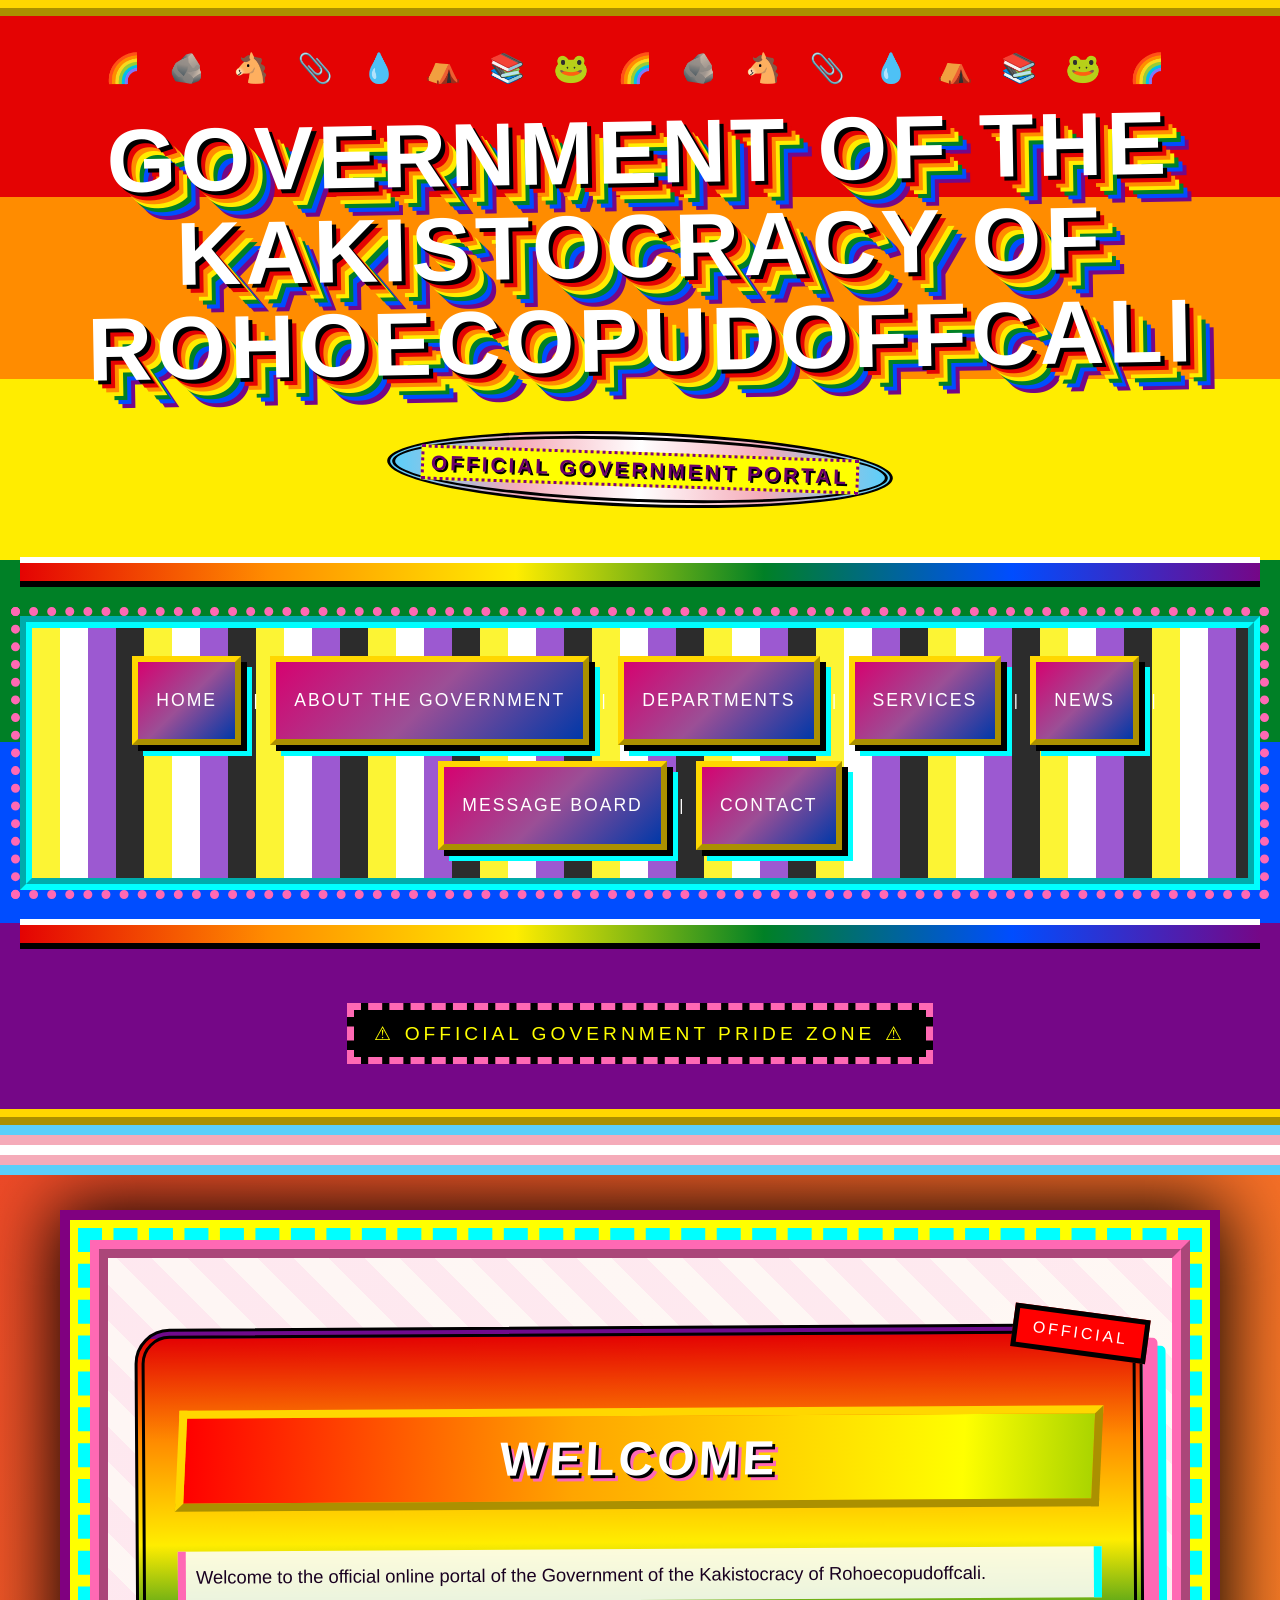
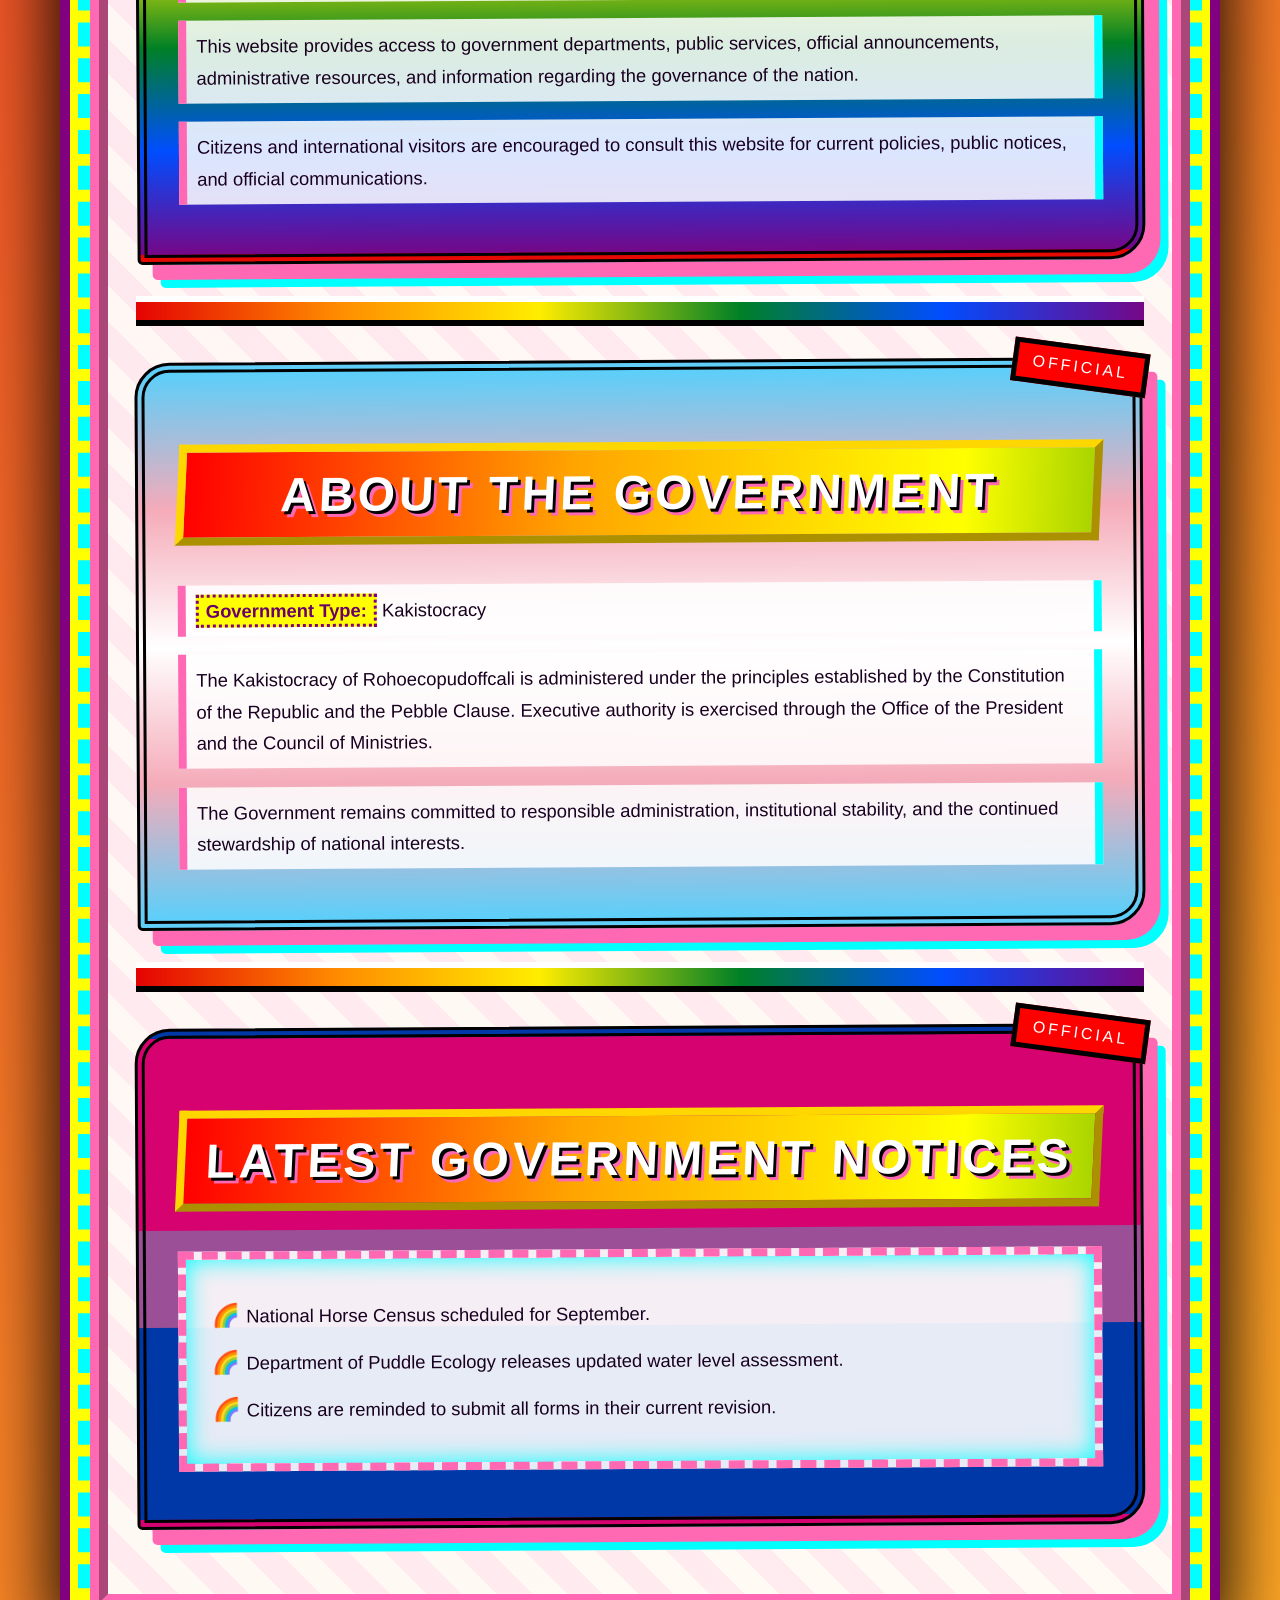
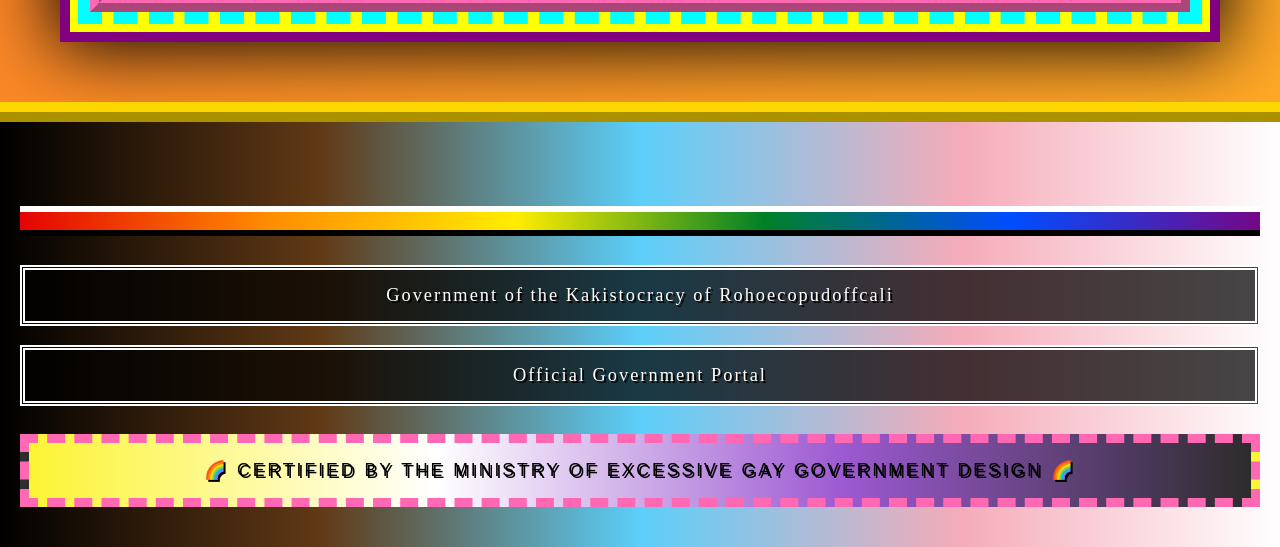
<file: index.html>
<!DOCTYPE html>
<html lang="en">
<head>
    <meta charset="UTF-8">
    <meta name="viewport" content="width=device-width, initial-scale=1.0">
    <title>Government of the Kakistocracy of Rohoecopudoffcali</title>

    <link rel="stylesheet" href="style.css">
</head>

<body>

<header>
    <h1>Government of the Kakistocracy of Rohoecopudoffcali</h1>
    <p><strong>Official Government Portal</strong></p>
    <hr>

<nav>

    <a href="index.html">Home</a> |

    <a href="#">About the Government</a> |

    <a href="#">Departments</a> |

    <a href="#">Services</a> |

    <a href="#">News</a> |

    <a href="messageboard.html">Message Board</a> |

    <a href="#">Contact</a>

</nav>
    <hr>
</header>

<main>

<section>
    <h2>Welcome</h2>

    <p>
        Welcome to the official online portal of the Government of the
        Kakistocracy of Rohoecopudoffcali.
    </p>

    <p>
        This website provides access to government departments, public
        services, official announcements, administrative resources, and
        information regarding the governance of the nation.
    </p>

    <p>
        Citizens and international visitors are encouraged to consult this
        website for current policies, public notices, and official
        communications.
    </p>
</section>

<hr>

<section>

    <h2>About the Government</h2>

    <p><strong>Government Type:</strong> Kakistocracy</p>

    <p>
        The Kakistocracy of Rohoecopudoffcali is administered under the
        principles established by the Constitution of the Republic and the
        Pebble Clause. Executive authority is exercised through the Office of
        the President and the Council of Ministries.
    </p>

    <p>
        The Government remains committed to responsible administration,
        institutional stability, and the continued stewardship of national
        interests.
    </p>

</section>

<hr>

<section>

    <h2>Latest Government Notices</h2>

    <ul>
        <li>National Horse Census scheduled for September.</li>
        <li>Department of Puddle Ecology releases updated water level assessment.</li>
        <li>Citizens are reminded to submit all forms in their current revision.</li>
    </ul>

</section>

</main>

<footer>

    <hr>

    <p>
        Government of the Kakistocracy of Rohoecopudoffcali
    </p>

    <p>
        Official Government Portal
    </p>

</footer>

</body>
</html>
</file>
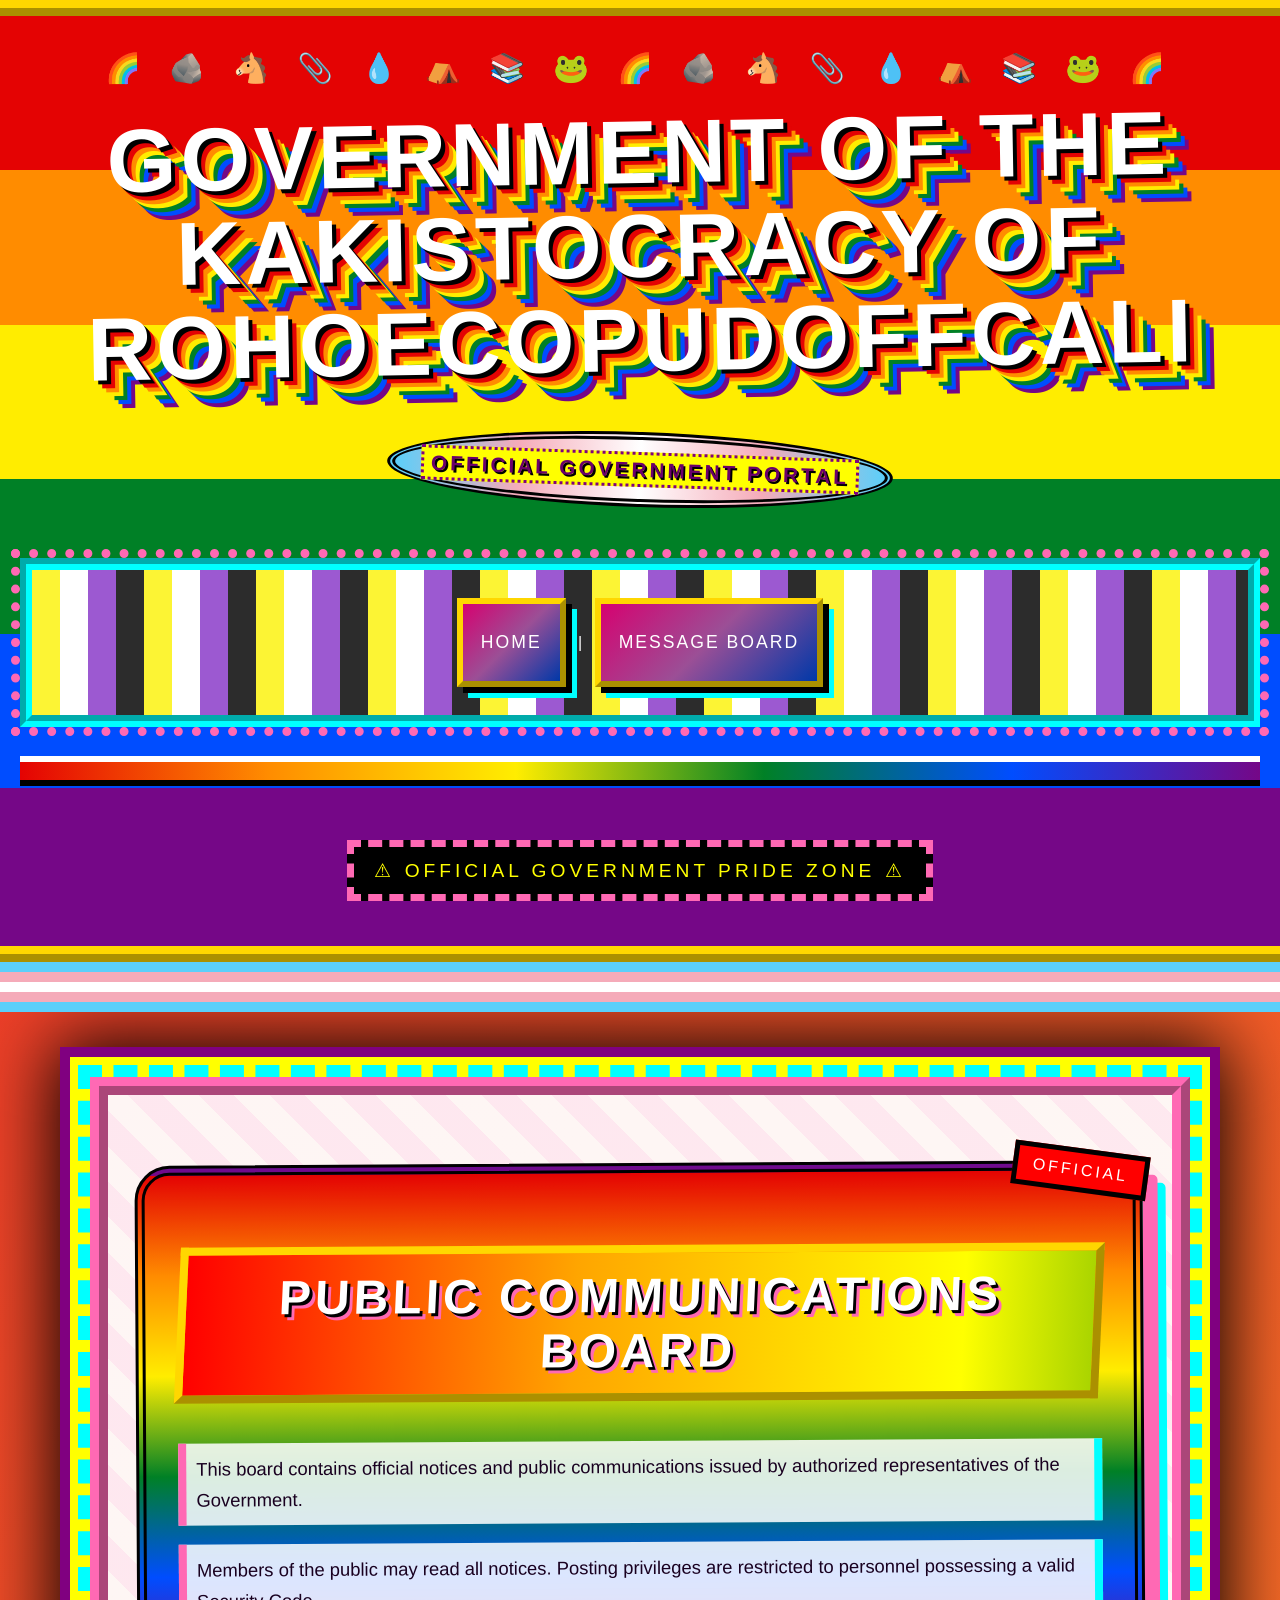
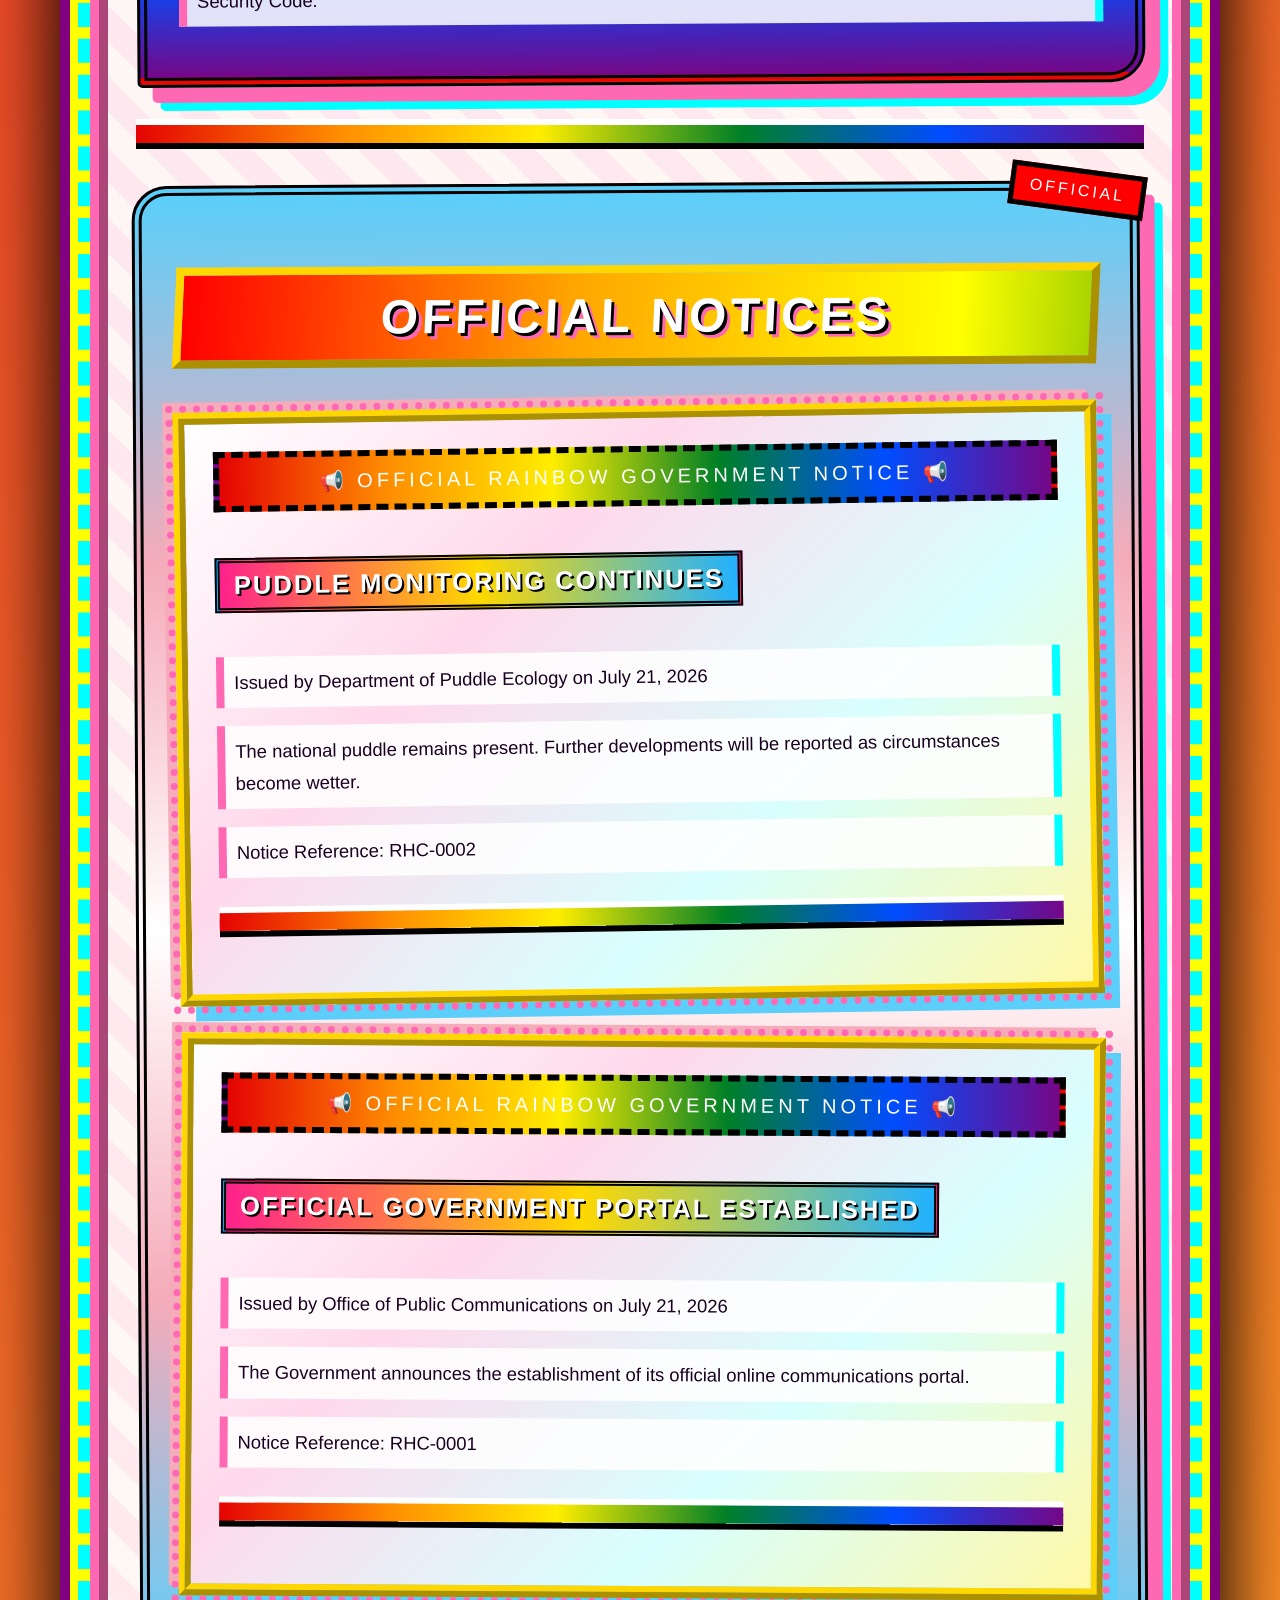
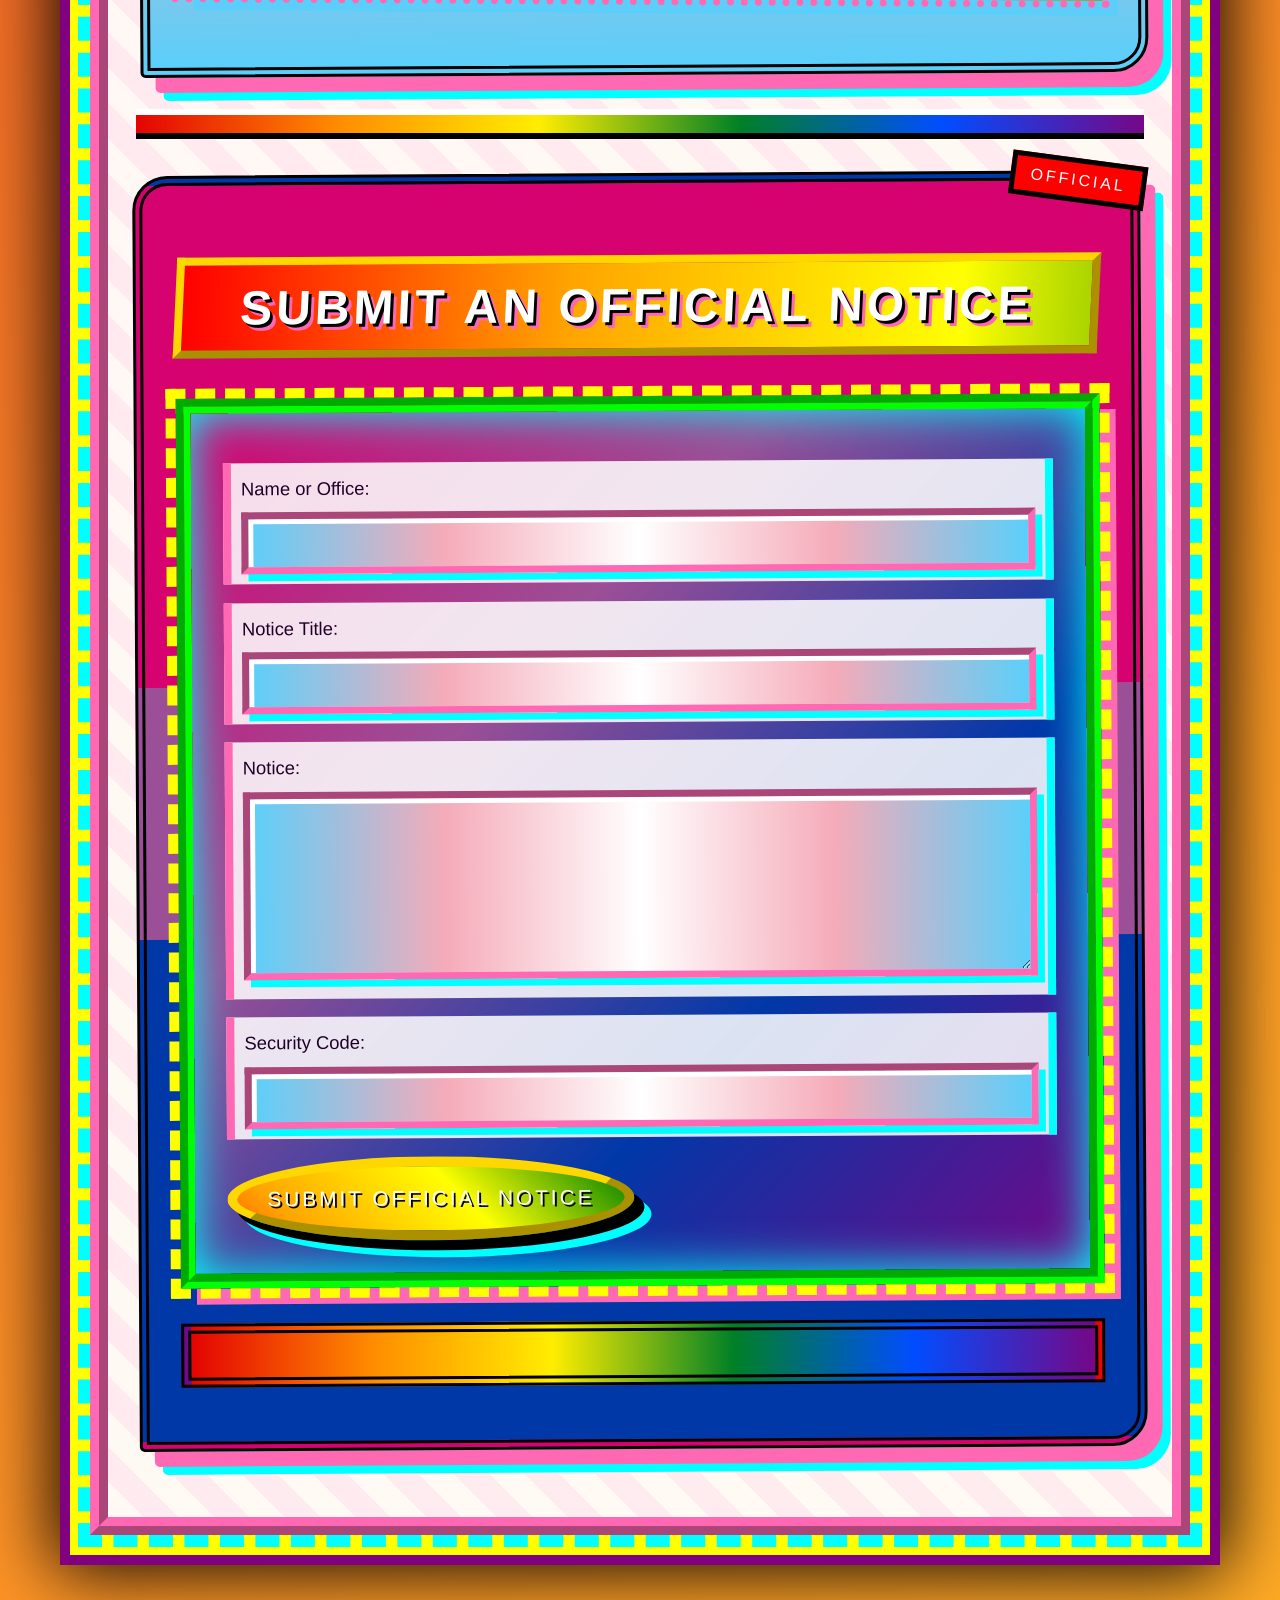
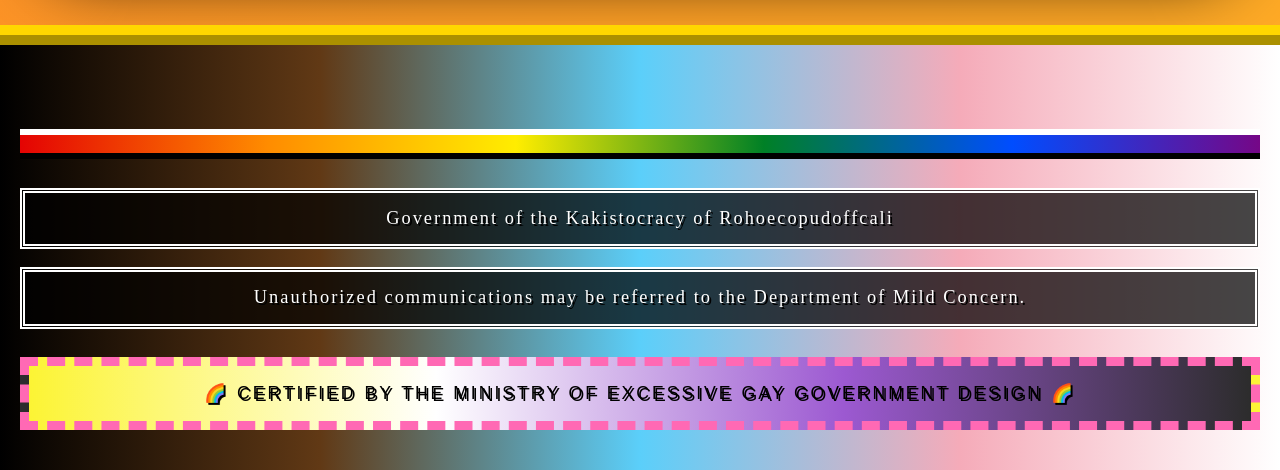
<file: messageboard.html>
<!DOCTYPE html>
<html lang="en">
<head>
    <meta charset="UTF-8">
    <meta name="viewport" content="width=device-width, initial-scale=1.0">

    <title>Public Message Board | Government of Rohoecopudoffcali</title>

    <link rel="stylesheet" href="style.css">
</head>

<body>

<header>
    <h1>Government of the Kakistocracy of Rohoecopudoffcali</h1>
    <p><strong>Official Government Portal</strong></p>

    <nav>
        <a href="index.html">Home</a> |
        <a href="messageboard.html">Message Board</a>
    </nav>

    <hr>
</header>

<main>

    <section>
        <h2>Public Communications Board</h2>

        <p>
            This board contains official notices and public communications
            issued by authorized representatives of the Government.
        </p>

        <p>
            Members of the public may read all notices. Posting privileges are
            restricted to personnel possessing a valid Security Code.
        </p>
    </section>

    <hr>

    <section>
        <h2>Official Notices</h2>

        <div id="message-list">
            <!-- Messages will appear here. -->
        </div>
    </section>

    <hr>

    <section>
        <h2>Submit an Official Notice</h2>

        <form id="message-form">
            <p>
                <label for="official-name">Name or Office:</label><br>
                <input
                    type="text"
                    id="official-name"
                    required
                    maxlength="80"
                >
            </p>

            <p>
                <label for="message-title">Notice Title:</label><br>
                <input
                    type="text"
                    id="message-title"
                    required
                    maxlength="120"
                >
            </p>

            <p>
                <label for="message-body">Notice:</label><br>
                <textarea
                    id="message-body"
                    rows="8"
                    required
                    maxlength="1500"
                ></textarea>
            </p>

            <p>
                <label for="security-code">Security Code:</label><br>
                <input
                    type="password"
                    id="security-code"
                    required
                >
            </p>

            <button type="submit">Submit Official Notice</button>
        </form>

        <p id="form-response" aria-live="polite"></p>
    </section>

</main>

<footer>
    <hr>

    <p>
        Government of the Kakistocracy of Rohoecopudoffcali
    </p>

    <p>
        Unauthorized communications may be referred to the
        Department of Mild Concern.
    </p>
</footer>

<script src="messageboard.js"></script>

</body>
</html>
</file>
<file: style.css>
/* =========================================================
   THE KAKISTOCRACY OF ROHOECOPUDOFFCALI
   OFFICIAL EXTREMELY GAY GOVERNMENT STYLESHEET
   Approved by the Ministry of Excessive Color
   ========================================================= */


/* -----------------------------
   BASIC PAGE SETUP
   ----------------------------- */

* {
    box-sizing: border-box;
}

html {
    scroll-behavior: smooth;
}

body {
    margin: 0;
    padding: 0;

    color: #190020;

    font-family:
        "Comic Sans MS",
        "Trebuchet MS",
        Arial,
        sans-serif;

    background:
        linear-gradient(
            135deg,
            rgba(228, 3, 3, 0.85),
            rgba(255, 140, 0, 0.85),
            rgba(255, 237, 0, 0.85),
            rgba(0, 128, 38, 0.85),
            rgba(0, 77, 255, 0.85),
            rgba(117, 7, 135, 0.85)
        );

    background-size: 400% 400%;

    animation:
        rainbow-background 12s ease infinite;
}


/* -----------------------------
   HEADER
   ----------------------------- */

header {
    position: relative;

    padding: 35px 20px 45px;

    text-align: center;

    color: white;

    background:
        linear-gradient(
            to bottom,
            #e40303 0%,
            #e40303 16.6%,
            #ff8c00 16.6%,
            #ff8c00 33.2%,
            #ffed00 33.2%,
            #ffed00 49.8%,
            #008026 49.8%,
            #008026 66.4%,
            #004dff 66.4%,
            #004dff 83%,
            #750787 83%,
            #750787 100%
        );

    border-top: 16px ridge gold;
    border-bottom: 16px ridge gold;

    box-shadow:
        0 10px 0 #5bcffa,
        0 20px 0 #f5abb9,
        0 30px 0 white,
        0 40px 0 #f5abb9,
        0 50px 0 #5bcffa;

    overflow: hidden;
}

header::before {
    content:
        "🌈 🪨 🐴 📎 💧 ⛺ 📚 🐸 🌈 🪨 🐴 📎 💧 ⛺ 📚 🐸 🌈";

    display: block;

    margin-bottom: 20px;

    font-size: 1.8rem;
    letter-spacing: 10px;

    white-space: nowrap;

    animation:
        parade-march 8s linear infinite;
}

header::after {
    content:
        "⚠ OFFICIAL GOVERNMENT PRIDE ZONE ⚠";

    display: inline-block;

    margin-top: 25px;
    padding: 12px 20px;

    color: yellow;

    background: black;

    border:
        7px dashed hotpink;

    font-family:
        Impact,
        "Arial Black",
        sans-serif;

    font-size: 1.2rem;
    letter-spacing: 4px;

    animation:
        warning-flash 1s infinite alternate;
}


/* -----------------------------
   MAIN TITLE
   ----------------------------- */

h1 {
    margin: 0;

    color: white;

    font-family:
        Impact,
        "Arial Black",
        sans-serif;

    font-size:
        clamp(2.5rem, 7vw, 6rem);

    line-height: 1.05;

    letter-spacing: 4px;
    text-transform: uppercase;

    text-shadow:
        4px 4px 0 #000000,
        8px 8px 0 #e40303,
        12px 12px 0 #ff8c00,
        16px 16px 0 #ffed00,
        20px 20px 0 #008026,
        24px 24px 0 #004dff,
        28px 28px 0 #750787;

    transform:
        rotate(-1deg);
}

header p {
    display: inline-block;

    margin-top: 45px;
    padding: 12px 26px;

    color: white;

    background:
        linear-gradient(
            90deg,
            #5bcffa,
            #f5abb9,
            white,
            #f5abb9,
            #5bcffa
        );

    border:
        8px double black;

    border-radius:
        50%;

    font-weight: bold;
    font-size: 1.3rem;
    letter-spacing: 3px;
    text-transform: uppercase;

    text-shadow:
        2px 2px 0 black;

    transform:
        rotate(2deg);
}


/* -----------------------------
   NAVIGATION
   ----------------------------- */

nav {
    margin: 30px auto 0;
    padding: 20px;

    background:
        repeating-linear-gradient(
            90deg,
            #fcf434 0,
            #fcf434 28px,
            #ffffff 28px,
            #ffffff 56px,
            #9c59d1 56px,
            #9c59d1 84px,
            #2c2c2c 84px,
            #2c2c2c 112px
        );

    border:
        12px groove #00ffff;

    outline:
        9px dotted hotpink;

    line-height: 3;
}

nav a {
    display: inline-block;

    margin: 8px;
    padding: 12px 18px;

    color: white;

    background:
        linear-gradient(
            135deg,
            #d60270,
            #9b4f96,
            #0038a8
        );

    border:
        6px outset gold;

    box-shadow:
        6px 6px 0 black,
        11px 11px 0 cyan;

    font-family:
        Impact,
        "Arial Black",
        sans-serif;

    font-size: 1.1rem;
    letter-spacing: 2px;
    text-decoration: none;
    text-transform: uppercase;

    transition:
        transform 0.15s ease,
        filter 0.15s ease;
}

nav a:hover {
    color: black;

    background:
        linear-gradient(
            90deg,
            #ff218c,
            #ffd800,
            #21b1ff
        );

    transform:
        scale(1.18)
        rotate(-4deg);

    filter:
        saturate(170%)
        brightness(120%);

    animation:
        navigation-shudder 0.18s infinite alternate;
}


/* -----------------------------
   MAIN PAGE AREA
   ----------------------------- */

main {
    width:
        min(1100px, 92%);

    margin:
        115px auto 55px;

    padding:
        28px;

    background:
        repeating-linear-gradient(
            45deg,
            rgba(255, 255, 255, 0.95) 0,
            rgba(255, 255, 255, 0.95) 25px,
            rgba(255, 240, 250, 0.95) 25px,
            rgba(255, 240, 250, 0.95) 50px
        );

    border:
        18px ridge hotpink;

    outline:
        12px dashed cyan;

    box-shadow:
        0 0 0 20px yellow,
        0 0 0 30px purple,
        0 0 70px 35px black;
}


/* -----------------------------
   CONTENT SECTIONS
   ----------------------------- */

section {
    position: relative;

    margin:
        40px 0;

    padding:
        32px;

    border:
        10px double black;

    border-radius:
        35px 5px 35px 5px;

    box-shadow:
        15px 15px 0 hotpink,
        23px 23px 0 cyan;

    transform:
        rotate(-0.35deg);
}

section::before {
    content:
        "OFFICIAL";

    position:
        absolute;

    top:
        -22px;

    right:
        -16px;

    padding:
        8px 15px;

    color:
        white;

    background:
        red;

    border:
        5px solid black;

    font-family:
        Impact,
        sans-serif;

    letter-spacing:
        3px;

    transform:
        rotate(8deg);
}


/* Rainbow pride section */

section:nth-of-type(6n + 1) {
    background:
        linear-gradient(
            to bottom,
            #e40303,
            #ff8c00,
            #ffed00,
            #008026,
            #004dff,
            #750787
        );
}


/* Trans-inspired section */

section:nth-of-type(6n + 2) {
    background:
        linear-gradient(
            to bottom,
            #5bcffa,
            #f5abb9,
            white,
            #f5abb9,
            #5bcffa
        );
}


/* Bisexual-inspired section */

section:nth-of-type(6n + 3) {
    background:
        linear-gradient(
            to bottom,
            #d60270 0%,
            #d60270 40%,
            #9b4f96 40%,
            #9b4f96 60%,
            #0038a8 60%,
            #0038a8 100%
        );
}


/* Pansexual-inspired section */

section:nth-of-type(6n + 4) {
    background:
        linear-gradient(
            to bottom,
            #ff218c,
            #ffd800,
            #21b1ff
        );
}


/* Nonbinary-inspired section */

section:nth-of-type(6n + 5) {
    background:
        linear-gradient(
            to bottom,
            #fcf434 0%,
            #fcf434 25%,
            white 25%,
            white 50%,
            #9c59d1 50%,
            #9c59d1 75%,
            #2c2c2c 75%,
            #2c2c2c 100%
        );
}


/* Asexual-inspired section */

section:nth-of-type(6n + 6) {
    color:
        white;

    background:
        linear-gradient(
            to bottom,
            black 0%,
            black 25%,
            #a3a3a3 25%,
            #a3a3a3 50%,
            white 50%,
            white 75%,
            #800080 75%,
            #800080 100%
        );
}

section:nth-of-type(6n + 6) p,
section:nth-of-type(6n + 6) li {
    color:
        #200020;

    background:
        rgba(255, 255, 255, 0.88);

    padding:
        8px;
}


/* -----------------------------
   HEADINGS
   ----------------------------- */

h2 {
    padding:
        15px;

    color:
        white;

    background:
        linear-gradient(
            90deg,
            red,
            orange,
            yellow,
            green,
            cyan,
            blue,
            purple,
            hotpink
        );

    background-size:
        300% 300%;

    border:
        8px outset gold;

    font-family:
        Impact,
        "Arial Black",
        sans-serif;

    font-size:
        clamp(1.8rem, 4vw, 3rem);

    letter-spacing:
        4px;

    text-align:
        center;

    text-transform:
        uppercase;

    text-shadow:
        3px 3px 0 black,
        6px 6px 0 hotpink;

    transform:
        skew(-3deg);

    animation:
        heading-rainbow 5s linear infinite;
}

h3 {
    display:
        inline-block;

    padding:
        8px 14px;

    color:
        white;

    background:
        linear-gradient(
            90deg,
            #ff218c,
            #ffd800,
            #21b1ff
        );

    border:
        5px double black;

    font-family:
        "Arial Black",
        sans-serif;

    font-size:
        1.6rem;

    letter-spacing:
        2px;

    text-transform:
        uppercase;

    text-shadow:
        2px 2px 0 black;
}


/* -----------------------------
   TEXT
   ----------------------------- */

p,
li,
label {
    font-size:
        1.15rem;

    line-height:
        1.7;
}

p {
    padding:
        10px;

    background:
        rgba(255, 255, 255, 0.86);

    border-left:
        8px solid hotpink;

    border-right:
        8px solid cyan;
}

strong {
    color:
        #6b006b;

    background:
        yellow;

    padding:
        3px 7px;

    border:
        3px dotted purple;
}

ul {
    padding:
        25px 25px 25px 60px;

    background:
        rgba(255, 255, 255, 0.9);

    border:
        8px dashed hotpink;

    box-shadow:
        inset 0 0 25px cyan;
}

li {
    margin:
        12px 0;
}

li::marker {
    content:
        "🌈 ";

    font-size:
        1.4rem;
}


/* -----------------------------
   HORIZONTAL RULES
   ----------------------------- */

hr {
    height:
        18px;

    margin:
        35px 0;

    border:
        none;

    background:
        linear-gradient(
            90deg,
            #e40303,
            #ff8c00,
            #ffed00,
            #008026,
            #004dff,
            #750787
        );

    box-shadow:
        0 6px 0 black,
        0 -6px 0 white;
}


/* -----------------------------
   MESSAGE BOARD
   ----------------------------- */

#message-list article {
    position:
        relative;

    margin:
        35px 0;

    padding:
        28px;

    background:
        linear-gradient(
            135deg,
            white,
            #ffd9eb,
            #d8ffff,
            #fff8a8
        );

    border:
        12px ridge gold;

    outline:
        7px dotted hotpink;

    box-shadow:
        15px 15px 0 #5bcffa,
        -10px -10px 0 #f5abb9;

    transform:
        rotate(-0.5deg);
}

#message-list article:nth-child(even) {
    transform:
        rotate(0.7deg);
}

#message-list article::before {
    content:
        "📢 OFFICIAL RAINBOW GOVERNMENT NOTICE 📢";

    display:
        block;

    margin-bottom:
        20px;

    padding:
        12px;

    color:
        white;

    background:
        linear-gradient(
            90deg,
            #e40303,
            #ff8c00,
            #ffed00,
            #008026,
            #004dff,
            #750787
        );

    border:
        6px dashed black;

    font-family:
        Impact,
        sans-serif;

    font-size:
        1.25rem;

    letter-spacing:
        4px;

    text-align:
        center;

    animation:
        notice-pulse 1.4s infinite alternate;
}


/* -----------------------------
   FORMS
   ----------------------------- */

form {
    padding:
        32px;

    color:
        white;

    background:
        linear-gradient(
            135deg,
            #d60270,
            #9b4f96,
            #0038a8,
            #750787
        );

    border:
        15px groove lime;

    outline:
        10px dashed yellow;

    box-shadow:
        inset 0 0 45px cyan,
        16px 16px 0 hotpink;
}

form p {
    color:
        #1f0028;
}

input,
textarea {
    width:
        100%;

    margin-top:
        8px;

    padding:
        15px;

    color:
        #260030;

    background:
        linear-gradient(
            90deg,
            #5bcffa,
            #f5abb9,
            white,
            #f5abb9,
            #5bcffa
        );

    border:
        7px inset hotpink;

    font-family:
        "Comic Sans MS",
        Arial,
        sans-serif;

    font-size:
        1rem;

    box-shadow:
        inset 5px 5px 0 white,
        7px 7px 0 cyan;
}

input:focus,
textarea:focus {
    background:
        linear-gradient(
            90deg,
            #ff218c,
            #ffd800,
            #21b1ff
        );

    outline:
        8px dotted purple;

    animation:
        input-wiggle 0.2s infinite alternate;
}


/* -----------------------------
   BUTTONS
   ----------------------------- */

button {
    padding:
        20px 30px;

    color:
        white;

    background:
        linear-gradient(
            45deg,
            red,
            orange,
            yellow,
            green,
            cyan,
            blue,
            purple,
            hotpink
        );

    background-size:
        300% 300%;

    border:
        10px outset gold;

    border-radius:
        50%;

    box-shadow:
        10px 10px 0 black,
        17px 17px 0 cyan;

    font-family:
        Impact,
        "Arial Black",
        sans-serif;

    font-size:
        1.3rem;

    letter-spacing:
        3px;

    text-transform:
        uppercase;

    text-shadow:
        2px 2px 0 black;

    cursor:
        pointer;

    animation:
        button-rainbow 4s linear infinite,
        button-breathe 1.2s infinite alternate;
}

button:hover {
    color:
        black;

    filter:
        saturate(200%)
        brightness(125%);

    transform:
        scale(1.22)
        rotate(6deg);
}

button:active {
    border-style:
        inset;

    transform:
        scale(0.9)
        rotate(-5deg);
}


/* -----------------------------
   FORM RESPONSE
   ----------------------------- */

#form-response {
    margin-top:
        35px;

    padding:
        22px;

    color:
        white;

    background:
        linear-gradient(
            90deg,
            #e40303,
            #ff8c00,
            #ffed00,
            #008026,
            #004dff,
            #750787
        );

    border:
        10px double black;

    font-family:
        Impact,
        sans-serif;

    font-size:
        1.35rem;

    letter-spacing:
        3px;

    text-align:
        center;

    text-transform:
        uppercase;

    text-shadow:
        2px 2px 0 black;
}


/* -----------------------------
   LINKS OUTSIDE NAVIGATION
   ----------------------------- */

main a {
    color:
        white;

    background:
        #750787;

    padding:
        4px 8px;

    border:
        3px solid hotpink;

    font-weight:
        bold;

    text-decoration:
        underline wavy yellow;
}

main a:hover {
    color:
        black;

    background:
        yellow;
}


/* -----------------------------
   FOOTER
   ----------------------------- */

footer {
    margin-top:
        90px;

    padding:
        55px 20px 40px;

    color:
        white;

    background:
        linear-gradient(
            90deg,
            black,
            #613915,
            #5bcffa,
            #f5abb9,
            white,
            #f5abb9,
            #5bcffa,
            #e40303,
            #ff8c00,
            #ffed00,
            #008026,
            #004dff,
            #750787
        );

    background-size:
        300% 300%;

    border-top:
        20px ridge gold;

    font-family:
        "Times New Roman",
        serif;

    font-size:
        1.1rem;

    letter-spacing:
        2px;

    text-align:
        center;

    text-shadow:
        2px 2px 0 black;

    animation:
        footer-rainbow 9s linear infinite;
}

footer p {
    color:
        white;

    background:
        rgba(0, 0, 0, 0.72);

    border:
        5px double white;
}

footer::after {
    content:
        "🌈 CERTIFIED BY THE MINISTRY OF EXCESSIVE GAY GOVERNMENT DESIGN 🌈";

    display:
        block;

    margin-top:
        28px;

    padding:
        17px;

    color:
        black;

    background:
        linear-gradient(
            90deg,
            #fcf434,
            white,
            #9c59d1,
            #2c2c2c
        );

    border:
        9px dashed hotpink;

    font-family:
        Impact,
        sans-serif;

    letter-spacing:
        3px;

    animation:
        warning-flash 1s infinite alternate;
}


/* -----------------------------
   ANIMATIONS
   ----------------------------- */

@keyframes rainbow-background {
    0% {
        background-position:
            0% 50%;
    }

    50% {
        background-position:
            100% 50%;
    }

    100% {
        background-position:
            0% 50%;
    }
}

@keyframes parade-march {
    from {
        transform:
            translateX(-12%);
    }

    to {
        transform:
            translateX(12%);
    }
}

@keyframes warning-flash {
    from {
        filter:
            brightness(100%);

        transform:
            scale(1);
    }

    to {
        filter:
            brightness(150%);

        transform:
            scale(1.05);
    }
}

@keyframes navigation-shudder {
    from {
        transform:
            scale(1.16)
            rotate(-4deg);
    }

    to {
        transform:
            scale(1.22)
            rotate(4deg);
    }
}

@keyframes heading-rainbow {
    0% {
        background-position:
            0% 50%;
    }

    100% {
        background-position:
            100% 50%;
    }
}

@keyframes notice-pulse {
    from {
        filter:
            saturate(100%)
            brightness(100%);
    }

    to {
        filter:
            saturate(190%)
            brightness(130%);
    }
}

@keyframes input-wiggle {
    from {
        transform:
            translateX(-3px);
    }

    to {
        transform:
            translateX(3px);
    }
}

@keyframes button-rainbow {
    0% {
        background-position:
            0% 50%;
    }

    100% {
        background-position:
            100% 50%;
    }
}

@keyframes button-breathe {
    from {
        transform:
            scale(1)
            rotate(-1deg);
    }

    to {
        transform:
            scale(1.08)
            rotate(1deg);
    }
}

@keyframes footer-rainbow {
    0% {
        background-position:
            0% 50%;
    }

    100% {
        background-position:
            100% 50%;
    }
}


/* -----------------------------
   MOBILE VERSION
   ----------------------------- */

@media (max-width: 700px) {
    header {
        box-shadow:
            0 8px 0 #5bcffa,
            0 16px 0 #f5abb9,
            0 24px 0 white,
            0 32px 0 #f5abb9,
            0 40px 0 #5bcffa;
    }

    header::before {
        font-size:
            1.3rem;
    }

    h1 {
        font-size:
            2.3rem;

        text-shadow:
            2px 2px 0 black,
            4px 4px 0 red,
            6px 6px 0 orange,
            8px 8px 0 yellow,
            10px 10px 0 blue;
    }

    nav a {
        display:
            block;

        width:
            90%;

        margin:
            18px auto;
    }

    main {
        width:
            94%;

        margin-top:
            85px;

        padding:
            13px;

        border-width:
            10px;

        outline-width:
            6px;

        box-shadow:
            0 0 0 10px yellow,
            0 0 0 17px purple;
    }

    section {
        padding:
            20px;

        box-shadow:
            8px 8px 0 hotpink,
            14px 14px 0 cyan;
    }

    section::before {
        position:
            static;

        display:
            inline-block;

        margin-bottom:
            10px;
    }

    h2 {
        font-size:
            1.7rem;
    }

    button {
        width:
            100%;

        border-radius:
            8px;
    }
}


/* -----------------------------
   REDUCED MOTION
   The government grudgingly permits calm.
   ----------------------------- */

@media (prefers-reduced-motion: reduce) {
    *,
    *::before,
    *::after {
        animation:
            none !important;

        scroll-behavior:
            auto !important;
    }
}
</file>
